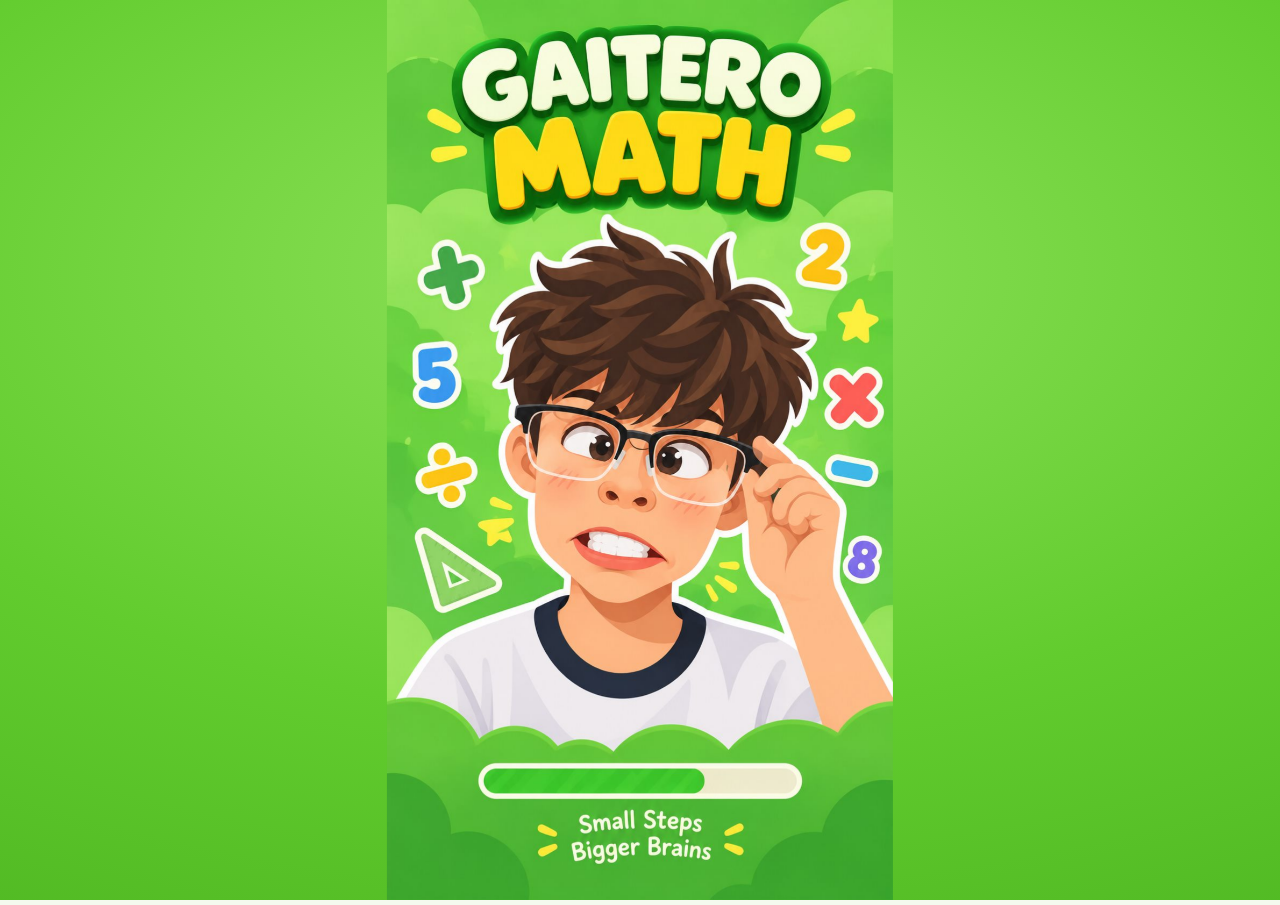
<file: index.html>
<!doctype html>
<html lang="pt-BR">
<head>
<meta charset="utf-8">
<meta name="viewport" content="width=device-width, initial-scale=1, maximum-scale=1, minimum-scale=1, user-scalable=no, viewport-fit=cover, interactive-widget=resizes-content">
<title>Gaitero Math</title>
<meta name="description" content="Treino gamificado de matemática do 7º ano: P1 e P2 do 3º bimestre e Álgebra, Geometria e Estatística do 4º bimestre.">
<meta name="theme-color" content="#58CC02">
<meta name="apple-mobile-web-app-capable" content="yes">
<meta name="mobile-web-app-capable" content="yes">
<meta name="apple-mobile-web-app-title" content="Gaitero Math">
<link rel="icon" type="image/png" href="assets/icon-192.png">
<link rel="apple-touch-icon" href="assets/apple-touch-icon.png">
<link rel="manifest" href="manifest.webmanifest">
<link rel="preconnect" href="https://fonts.googleapis.com">
<link rel="preconnect" href="https://fonts.gstatic.com" crossorigin>
<link rel="stylesheet" href="https://fonts.googleapis.com/css2?family=Baloo+2:wght@600;700;800&family=Nunito:ital,wght@0,600;0,700;0,800;0,900;1,700&display=swap">
<link rel="stylesheet" href="style.css">
</head>
<body>
<div id="splash">
  <img id="splash-img" src="assets/splash.jpg" alt="GAITERO MATH">
  <div class="splash-fallback" aria-hidden="true">
    <div class="splash-badge">G</div>
    <div class="splash-name">GAITERO <span>MATH</span></div>
    <div class="splash-dots"><i></i><i></i><i></i></div>
  </div>
</div>

<header class="topbar" id="topbar">
  <a class="brand" href="#" data-go="" aria-label="GAITERO MATH — início"><span data-avatar="sm"></span><span class="brand-name">GAITERO <b>MATH</b></span></a>
  <nav class="mainnav" id="mainnav" aria-label="Navegação principal">
    <a href="#" data-go="" data-nav="home"><svg viewBox="0 0 24 24" aria-hidden="true"><path d="M3 11.2 12 4l9 7.2V20a1 1 0 0 1-1 1h-5v-6H9v6H4a1 1 0 0 1-1-1z"/></svg><span>Início</span></a>
    <a href="#p1" data-go="p1" data-nav="p1"><span class="nav-badge" aria-hidden="true">P1</span><span>Prova 1</span></a>
    <a href="#p2" data-go="p2" data-nav="p2"><span class="nav-badge nb-2" aria-hidden="true">P2</span><span>Prova 2</span></a>
    <a href="#cola" data-go="cola" data-nav="cola" aria-label="Papel de Cola"><svg viewBox="0 0 24 24" aria-hidden="true"><path d="M6 2h9l5 5v14a1 1 0 0 1-1 1H6a1 1 0 0 1-1-1V3a1 1 0 0 1 1-1zm8 1.5V8h4.5M8 12h8M8 15.5h8M8 19h5"/></svg><span>Cola</span></a>
  </nav>
  <div class="top-stats">
    <span class="chip chip-streak" title="Sequência de acertos" aria-label="Sequência de acertos"><span aria-hidden="true">🔥</span> <b class="js-streak">0</b></span>
    <span class="chip chip-days" title="Dias seguidos de estudo" aria-label="Dias seguidos de estudo"><span aria-hidden="true">🏆</span> <b class="js-days">0</b></span>
    <button class="icon-btn icon-btn-sm" data-act="settings" aria-label="Opções" title="Opções"><svg viewBox="0 0 24 24" aria-hidden="true"><circle cx="12" cy="12" r="3"/><path d="M19.4 15a1.65 1.65 0 0 0 .33 1.82l.06.06a2 2 0 1 1-2.83 2.83l-.06-.06a1.65 1.65 0 0 0-1.82-.33 1.65 1.65 0 0 0-1 1.51V21a2 2 0 1 1-4 0v-.09A1.65 1.65 0 0 0 9 19.4a1.65 1.65 0 0 0-1.82.33l-.06.06a2 2 0 1 1-2.83-2.83l.06-.06a1.65 1.65 0 0 0 .33-1.82 1.65 1.65 0 0 0-1.51-1H3a2 2 0 1 1 0-4h.09A1.65 1.65 0 0 0 4.6 9a1.65 1.65 0 0 0-.33-1.82l-.06-.06a2 2 0 1 1 2.83-2.83l.06.06a1.65 1.65 0 0 0 1.82.33H9a1.65 1.65 0 0 0 1-1.51V3a2 2 0 1 1 4 0v.09a1.65 1.65 0 0 0 1 1.51 1.65 1.65 0 0 0 1.82-.33l.06-.06a2 2 0 1 1 2.83 2.83l-.06.06a1.65 1.65 0 0 0-.33 1.82V9a1.65 1.65 0 0 0 1.51 1H21a2 2 0 1 1 0 4h-.09a1.65 1.65 0 0 0-1.51 1z"/></svg></button>
  </div>
</header>

<main id="view"></main>
<div class="rotate-lock" role="alert">
  <div class="rl-phone" aria-hidden="true"></div>
  <h2 class="rl-title">Gira o celular, Gaitero!</h2>
  <p class="rl-text">O GAITERO MATH foi feito para usar com o celular <b>em pé</b> (na vertical).</p>
</div>
<div id="sheet-root"></div>
<div id="toast-root" aria-live="polite"></div>
<noscript><p style="padding:24px;font-family:sans-serif">O GAITERO MATH precisa do JavaScript ligado no navegador.</p></noscript>

<script src="logic.js"></script>
<script src="formulas.js"></script>
<script src="contas.js"></script>
<script src="questions.js"></script>
<script src="variations.js"></script>
<script src="bim4-base.js"></script>
<script src="bim4-alg1.js"></script>
<script src="bim4-alg2.js"></script>
<script src="bim4-geo.js"></script>
<script src="bim4-est.js"></script>
<script src="app.js"></script>
</body>
</html>
</file>
<file: style.css>
/* =====================================================================
   GAITERO MATH — estilo
   Paleta: verde vivo (ação), amarelo (dica/XP), azul (resolução/informação),
   vermelho (erro). Neutros levemente esverdeados. Tema claro e escuro.
   ===================================================================== */
:root {
  --green: #58CC02; --green-d: #46A302; --green-l: #DDF7C8; --green-ink: #2E7D06;
  --yellow: #FFC800; --yellow-d: #E3A600; --yellow-l: #FFF3C4; --yellow-ink: #7A5700;
  --blue: #1CB0F6; --blue-d: #1492CF; --blue-l: #DDF3FF; --blue-ink: #0A6494;
  --red: #FF4B4B; --red-d: #E02F2F; --red-l: #FFE1E1; --red-ink: #B42318;
  --purple: #A560E8;
  --ink: #26341F; --ink-2: #56664F; --ink-3: #85937E;
  --bg: #F4FAEE; --surface: #FFFFFF; --sunken: #EBF3E3;
  --line: #DDE8D4; --line-2: #C9D8BD;
  --paper: #FFFDF5; --paper-rule: #F1EAD2;
  --fig-grid: #DFE9D6; --fig-orig: #6E7A68; --fig-orig-fill: #D7DDD2;
  --shadow: 0 2px 0 rgba(38, 52, 31, .04), 0 8px 24px rgba(38, 52, 31, .07);
  --r-lg: 22px; --r-md: 16px; --r-sm: 12px;
  --font-display: 'Baloo 2', 'Nunito', 'Arial Rounded MT Bold', system-ui, sans-serif;
  --font-body: 'Nunito', 'Segoe UI', system-ui, -apple-system, Roboto, sans-serif;
  --nav-h: 60px;
  color-scheme: light;
}
@media (prefers-color-scheme: dark) {
  :root:not([data-theme="light"]) {
    --green-l: #1D3512; --green-ink: #9BE36A;
    --yellow-l: #3A3010; --yellow-ink: #FFD95A;
    --blue-l: #0E2C3C; --blue-ink: #86D6FF;
    --red-l: #3C1818; --red-ink: #FF9F9F;
    --ink: #EDF5E8; --ink-2: #B5C4AE; --ink-3: #8A9982;
    --bg: #0F160D; --surface: #172214; --sunken: #1D2A1A;
    --line: #2A3A26; --line-2: #3A4E34;
    --paper: #1B2016; --paper-rule: #262D1F;
    --fig-grid: #2A3826; --fig-orig: #9AA793; --fig-orig-fill: #3A4535;
    --shadow: 0 2px 0 rgba(0, 0, 0, .25), 0 8px 24px rgba(0, 0, 0, .35);
    color-scheme: dark;
  }
}
:root[data-theme="dark"] {
  --green-l: #1D3512; --green-ink: #9BE36A;
  --yellow-l: #3A3010; --yellow-ink: #FFD95A;
  --blue-l: #0E2C3C; --blue-ink: #86D6FF;
  --red-l: #3C1818; --red-ink: #FF9F9F;
  --ink: #EDF5E8; --ink-2: #B5C4AE; --ink-3: #8A9982;
  --bg: #0F160D; --surface: #172214; --sunken: #1D2A1A;
  --line: #2A3A26; --line-2: #3A4E34;
  --paper: #1B2016; --paper-rule: #262D1F;
  --fig-grid: #2A3826; --fig-orig: #9AA793; --fig-orig-fill: #3A4535;
  --shadow: 0 2px 0 rgba(0, 0, 0, .25), 0 8px 24px rgba(0, 0, 0, .35);
  color-scheme: dark;
}

* { box-sizing: border-box; }
html { -webkit-text-size-adjust: 100%; touch-action: manipulation; }
body, button, a, input { touch-action: manipulation; -webkit-tap-highlight-color: transparent; }
body {
  margin: 0; background: var(--bg); color: var(--ink);
  font: 600 16px/1.5 var(--font-body);
  -webkit-font-smoothing: antialiased;
  padding-bottom: calc(var(--nav-h) + env(safe-area-inset-bottom, 0px));
}
body.no-scroll { overflow: hidden; }
img { max-width: 100%; }
[hidden] { display: none !important; }
a { color: inherit; }
button { font: inherit; color: inherit; }
:focus-visible { outline: 3px solid var(--blue); outline-offset: 2px; border-radius: 10px; }
h1, h2, h3 { font-family: var(--font-display); line-height: 1.15; text-wrap: balance; margin: 0; }
.sr-only { position: absolute; width: 1px; height: 1px; overflow: hidden; clip: rect(0 0 0 0); white-space: nowrap; }
.muted { color: var(--ink-3); }

/* ---------- Botões ---------- */
.btn {
  --b: var(--line-2); --bg-b: var(--surface); --fg: var(--ink-2);
  display: inline-flex; align-items: center; justify-content: center; gap: 8px;
  min-height: 50px; padding: 12px 20px; border-radius: var(--r-md);
  border: 2px solid var(--b); background: var(--bg-b); color: var(--fg);
  box-shadow: 0 4px 0 var(--b);
  font: 800 15px/1.1 var(--font-body); letter-spacing: .06em; text-transform: uppercase;
  cursor: pointer; text-decoration: none; transition: transform .06s, box-shadow .06s, filter .15s;
  -webkit-tap-highlight-color: transparent;
}
.btn:hover { filter: brightness(1.04); }
.btn:active:not(:disabled) { transform: translateY(4px); box-shadow: 0 0 0 var(--b); }
.btn:disabled { opacity: .45; cursor: default; }
.btn-primary { --b: var(--green-d); --bg-b: var(--green); --fg: #fff; }
.btn-danger { --b: var(--red-d); --bg-b: var(--red); --fg: #fff; }
.btn-blue { --b: var(--blue-d); --bg-b: var(--blue); --fg: #fff; }
.btn-yellow { --b: var(--yellow-d); --bg-b: var(--yellow); --fg: #4A3600; }
.btn-ghost { --b: var(--line-2); --bg-b: var(--surface); --fg: var(--ink-2); }
.btn-block { width: 100%; }
.btn-sm { min-height: 44px; padding: 8px 12px; font-size: 13px; letter-spacing: .04em; }
.link-btn {
  background: none; border: 0; padding: 8px 4px; cursor: pointer;
  color: var(--blue-ink); font-weight: 800; text-decoration: underline; text-underline-offset: 3px;
}
.icon-btn {
  display: inline-grid; place-items: center; width: 44px; height: 44px; border-radius: 14px;
  border: 2px solid var(--line-2); background: var(--surface); color: var(--ink-2);
  font: 800 20px/1 var(--font-body); text-decoration: none; cursor: pointer; flex: none;
}
.chip {
  display: inline-flex; align-items: center; gap: 4px; padding: 5px 11px; border-radius: 999px;
  background: var(--surface); border: 2px solid var(--line); font-weight: 900; font-size: 15px; white-space: nowrap;
}
.chip-streak b { color: #F07A00; }
.chip-xp b { color: var(--yellow-ink); }

/* ---------- Barra de progresso ---------- */
.bar { display: block; height: 14px; border-radius: 999px; background: var(--sunken); overflow: hidden; }
.bar i { display: block; height: 100%; min-width: 0; border-radius: inherit; background: var(--green); box-shadow: inset 0 -4px 0 rgba(0, 0, 0, .08); transition: width .5s cubic-bezier(.2, .8, .2, 1); position: relative; }
.bar i::after { content: ''; position: absolute; left: 8px; right: 8px; top: 3px; height: 3px; border-radius: 3px; background: rgba(255, 255, 255, .45); }
.bar-sm { height: 12px; }

/* ---------- Abertura ---------- */
#splash {
  position: fixed; inset: 0; z-index: 100;
  background: radial-gradient(120% 90% at 50% 30%, #8EE15A 0%, #62CC2E 55%, #4DB521 100%);
  display: grid; place-items: center;
  transition: opacity .5s ease, transform .5s ease;
}
#splash.out { opacity: 0; transform: scale(1.04); pointer-events: none; }
#splash-img { position: absolute; inset: 0; width: 100%; height: 100%; object-fit: contain; display: none; }
#splash.has-art #splash-img { display: block; animation: splash-in .6s cubic-bezier(.2, .8, .2, 1) both; }
.splash-fallback { display: none; flex-direction: column; align-items: center; gap: 18px; animation: splash-in .6s cubic-bezier(.2, .8, .2, 1) both; }
#splash.no-art .splash-fallback { display: flex; }
.splash-badge {
  width: 120px; height: 120px; border-radius: 50%; background: #fff; color: var(--green-d);
  display: grid; place-items: center; font: 800 72px/1 var(--font-display); box-shadow: 0 8px 0 rgba(0, 0, 0, .12);
}
.splash-name { font: 800 44px/1 var(--font-display); color: #fff; letter-spacing: .02em; text-shadow: 0 4px 0 rgba(0, 0, 0, .15); text-align: center; }
.splash-name span { color: #FFD83A; }
.splash-dots { display: flex; gap: 8px; }
.splash-dots i { width: 12px; height: 12px; border-radius: 50%; background: #fff; animation: dot 1s infinite ease-in-out; }
.splash-dots i:nth-child(2) { animation-delay: .15s; }
.splash-dots i:nth-child(3) { animation-delay: .3s; }
@keyframes splash-in { from { opacity: 0; transform: scale(.94); } to { opacity: 1; transform: none; } }
@keyframes dot { 0%, 100% { transform: translateY(0); opacity: .5; } 50% { transform: translateY(-8px); opacity: 1; } }

/* ---------- Avatar ---------- */
.avatar { display: inline-block; border-radius: 50%; overflow: hidden; flex: none; background: var(--green-l); border: 3px solid #fff; box-shadow: 0 3px 0 rgba(0, 0, 0, .08); vertical-align: middle; }
.avatar img { width: 100%; height: 100%; object-fit: cover; display: block; }
.avatar-art { background-size: 142.6% auto; background-position: 53.4% 43.5%; background-repeat: no-repeat; background-color: #7CD84A; }
.avatar-ph svg { width: 100%; height: 100%; display: block; }
.avatar-sm { width: 36px; height: 36px; border-width: 2px; }
.avatar-md { width: clamp(48px, 7.5vh, 64px); height: clamp(48px, 7.5vh, 64px); }
.avatar-lg { width: 88px; height: 88px; border-width: 4px; }

/* ---------- Cabeçalho e navegação (uma barra só) ---------- */
.topbar {
  display: flex; align-items: center; gap: 10px;
  max-width: 1080px; margin: 0 auto;
  padding: calc(8px + env(safe-area-inset-top, 0px)) 16px 4px;
}
.brand { display: flex; align-items: center; gap: 8px; text-decoration: none; margin-right: auto; min-width: 0; }
.brand-name { font: 800 20px/1 var(--font-display); letter-spacing: .02em; color: var(--green-d); white-space: nowrap; }
.brand-name b { color: var(--yellow-d); font-weight: 800; }
.top-stats { display: flex; align-items: center; gap: 6px; }
.top-stats .chip { padding: 4px 9px; font-size: 14px; }
.chip-days b { color: var(--yellow-ink); }
.icon-btn-sm { width: 38px; height: 38px; border-radius: 12px; }
.icon-btn svg { width: 20px; height: 20px; fill: none; stroke: currentColor; stroke-width: 2; stroke-linecap: round; stroke-linejoin: round; }
.mainnav {
  position: fixed; left: 0; right: 0; bottom: 0; z-index: 30;
  display: grid; grid-template-columns: repeat(4, 1fr);
  background: var(--surface); border-top: 2px solid var(--line);
  padding: 4px 8px calc(4px + env(safe-area-inset-bottom, 0px));
}
.mainnav a {
  display: flex; flex-direction: column; align-items: center; justify-content: center; gap: 2px;
  min-height: 50px; border-radius: 14px; text-decoration: none;
  font-size: 12px; font-weight: 800; color: var(--ink-3); border: 2px solid transparent;
}
.mainnav svg { width: 24px; height: 24px; fill: none; stroke: currentColor; stroke-width: 2; stroke-linejoin: round; stroke-linecap: round; }
.mainnav a:first-child svg { fill: currentColor; stroke: none; }
.nav-badge { display: grid; place-items: center; width: 30px; height: 24px; border-radius: 8px; font: 800 13px/1 var(--font-display); }
.mainnav a .nav-badge { background: var(--sunken); color: var(--ink-3); border: 2px solid currentColor; }
.mainnav a[aria-current="page"] { color: var(--blue-ink); background: var(--blue-l); border-color: var(--blue); }
.mainnav a[aria-current="page"] .nav-badge { color: var(--blue-ink); background: var(--surface); }
body.immersive { padding-bottom: 0; }
body.immersive .topbar, body.immersive .mainnav { display: none; }

@media (min-width: 900px) {
  body { padding-bottom: 0; }
  .topbar { position: sticky; top: 0; z-index: 30; padding: 10px 24px; background: color-mix(in srgb, var(--bg) 88%, transparent); backdrop-filter: blur(10px); max-width: none; border-bottom: 2px solid var(--line); }
  .mainnav { position: static; display: flex; gap: 6px; background: none; border: 0; padding: 0; margin-right: 12px; }
  .mainnav a { flex-direction: row; gap: 8px; min-height: 42px; padding: 4px 14px; font-size: 15px; }
  .mainnav svg { width: 22px; height: 22px; }
  .nav-badge { width: 28px; height: 22px; font-size: 12px; }
}

/* ---------- Área principal ---------- */
#view { max-width: 1080px; margin: 0 auto; padding: 6px 16px 10px; outline: none; }
body.immersive #view { max-width: 760px; padding: 0; }

/* ---------- Início: minimalista (três botões grandes) ---------- */
.home { display: flex; flex-direction: column; gap: clamp(14px, 2.8vh, 26px); max-width: 560px; margin: 0 auto; padding-top: clamp(4px, 1.6vh, 20px); }
.hello { display: flex; align-items: center; gap: 12px; }
.hello-text {
  position: relative; background: var(--surface); border: 2px solid var(--line);
  border-radius: 18px; padding: 10px 16px;
}
.hello-text::before {
  content: ''; position: absolute; left: -9px; top: 50%; width: 14px; height: 14px; margin-top: -7px;
  background: var(--surface); border-left: 2px solid var(--line); border-bottom: 2px solid var(--line); transform: rotate(45deg);
}
.hello h1 { font-size: clamp(19px, 2.8vh, 24px); color: var(--ink); }
.hello p { margin: 0; font-size: 15px; font-weight: 800; color: var(--green-ink); }
.stats { display: flex; gap: 8px; }
.stat {
  flex: 1; display: flex; align-items: center; justify-content: center; gap: 5px; padding: 7px 6px;
  border-radius: 999px; background: var(--surface); border: 2px solid var(--line);
  font-size: 13px; font-weight: 800; color: var(--ink-3); white-space: nowrap;
}
.stat b { font: 800 18px/1 var(--font-display); color: var(--ink); font-variant-numeric: tabular-nums; }
.tiles { display: grid; grid-template-columns: repeat(3, 1fr); gap: 12px; }
.tile {
  display: flex; flex-direction: column; align-items: center; justify-content: center; gap: 10px;
  min-height: clamp(118px, 21vh, 210px); padding: 12px 8px; border-radius: 22px; text-decoration: none;
  color: #fff; background: var(--green); border: 2px solid var(--green-d); box-shadow: 0 6px 0 var(--green-d);
  transition: transform .08s, box-shadow .08s;
}
.tile:active { transform: translateY(5px); box-shadow: 0 1px 0 var(--green-d); }
.tile-p2 { background: var(--blue); border-color: var(--blue-d); box-shadow: 0 6px 0 var(--blue-d); }
.tile-p2:active { box-shadow: 0 1px 0 var(--blue-d); }
.tile-cola { background: var(--yellow); border-color: var(--yellow-d); box-shadow: 0 6px 0 var(--yellow-d); color: #4A3600; }
.tile-cola:active { box-shadow: 0 1px 0 var(--yellow-d); }
.tile-big { font: 800 clamp(36px, 6.4vh, 52px)/1 var(--font-display); text-shadow: 0 3px 0 rgba(0, 0, 0, .12); }
.tile-cola .tile-big { font-size: clamp(32px, 5.6vh, 46px); text-shadow: none; }
.tile-prog { width: 72%; height: 8px; border-radius: 999px; background: rgba(255, 255, 255, .35); overflow: hidden; }
.tile-prog i { display: block; height: 100%; background: #fff; border-radius: inherit; }
.tile-sub { font-size: 14px; font-weight: 900; letter-spacing: .03em; }

/* Botão do simulado: faixa larga embaixo dos três botões */
.tile-sim {
  grid-column: 1 / -1; min-height: 0; flex-direction: row; justify-content: flex-start; gap: 14px; padding: 12px 18px;
  background: #A560E8; border-color: #8440C8; box-shadow: 0 6px 0 #8440C8;
}
.tile-sim:active { box-shadow: 0 1px 0 #8440C8; }
.tile-sim-ico { font-size: 34px; line-height: 1; }
.tile-sim-txt { display: grid; gap: 2px; text-align: left; }
.tile-sim-txt b { font: 800 24px/1.1 var(--font-display); }
.tile-sim-txt span { font-size: 14px; font-weight: 800; opacity: .92; }

/* ---------- Simulado ---------- */
.sim-setup, .sim-end { max-width: 520px; margin: 0 auto; display: grid; gap: 14px; padding-top: clamp(4px, 2vh, 24px); }
.sim-setup h1 { font-size: clamp(26px, 4vh, 34px); }
.sim-lead { margin: 0; font-size: 16px; color: var(--ink-2); }
.sim-h2 { font-size: 17px; color: var(--ink-2); margin-top: 6px; }
.sim-scopes { display: grid; grid-template-columns: 1fr 1fr; gap: 12px; }
.sim-scope {
  min-height: 84px; border-radius: 20px; border: 2px solid var(--green-d); background: var(--green); color: #fff;
  box-shadow: 0 6px 0 var(--green-d); font: 800 30px/1 var(--font-display); cursor: pointer;
}
.sim-scope:active { transform: translateY(5px); box-shadow: 0 1px 0 var(--green-d); }
.sim-scope.sim-p2 { background: var(--blue); border-color: var(--blue-d); box-shadow: 0 6px 0 var(--blue-d); }
.sim-scope.sim-both { grid-column: 1 / -1; background: #A560E8; border-color: #8440C8; box-shadow: 0 6px 0 #8440C8; }
.sim-last { justify-self: center; }
.sim-count { font-size: 14px; font-weight: 800; }
.sim-count b { font: 800 18px/1 var(--font-display); }
.sim-end { text-align: center; justify-items: center; gap: 10px; }
.sim-if { margin: 0; font: 800 clamp(20px, 3vh, 26px)/1.25 var(--font-display); color: var(--ink-2); }
.sim-grade { font: 800 clamp(96px, 18vh, 140px)/1 var(--font-display); font-variant-numeric: tabular-nums; }
.sim-grade.g-ok { color: var(--green); }
.sim-grade.g-low { color: var(--yellow-d); }
.sim-why { margin: 0; font-size: 18px; color: var(--ink); max-width: 340px; }
.sim-dots { display: flex; gap: 10px; justify-content: center; flex-wrap: wrap; margin-top: 8px; }
.sim-dot {
  width: 54px; height: 54px; border-radius: 50%; border: 0; color: #fff; font: 800 24px/1 var(--font-display); cursor: pointer;
  background: var(--green); box-shadow: 0 4px 0 var(--green-d);
}
.sim-dot.bad { background: var(--red); box-shadow: 0 4px 0 var(--red-d); }
.sim-dot:active { transform: translateY(3px); box-shadow: none; }
.sim-tap { margin: 0; font-size: 14px; font-weight: 800; color: var(--ink-3); }
.sim-actions { display: grid; gap: 10px; width: 100%; margin-top: 8px; }
.sim-banner { margin-bottom: 10px; padding: 10px 12px; border-radius: 12px; font-size: 15px; line-height: 1.45; }
.sim-banner.ok { background: var(--green-l); color: var(--green-ink); }
.sim-banner.bad { background: var(--red-l); color: var(--red-ink); }
.sheet-foot .btn-ghost + .btn-primary { flex: 1; }
.sim-retry-btn { margin-bottom: 14px; font-size: 17px; min-height: 54px; }
/* Números do topo no simulado: navega entre as questões; verde claro = respondida (sem dizer se está certa) */
.sim-nums { display: flex; justify-content: center; gap: 8px; margin-bottom: 10px; }
.sim-num {
  width: 40px; height: 40px; border-radius: 50%; border: 2px solid var(--line-2); background: var(--surface); color: var(--ink-2);
  font: 800 17px/1 var(--font-display); cursor: pointer; box-shadow: 0 3px 0 var(--line-2);
}
.sim-num.done { background: var(--green-l); border-color: var(--green); color: var(--green-ink); box-shadow: 0 3px 0 var(--green); }
.sim-num.on { background: var(--blue); border-color: var(--blue-d); color: #fff; box-shadow: 0 3px 0 var(--blue-d); }
.sim-num.miss { border-color: var(--red); box-shadow: 0 3px 0 var(--red-d); animation: sim-shake .4s ease-in-out 2; }
@keyframes sim-shake { 25% { transform: translateX(-3px); } 75% { transform: translateX(3px); } }
.sim-foot { display: flex; gap: 10px; }
.sim-foot .btn { flex: 1; }
.sim-foot .btn-ghost { flex: 0 0 auto; }

.grade { background: var(--surface); border: 2px solid var(--line); border-radius: 18px; padding: 10px 12px; display: grid; gap: 8px; }
.grade-head { display: flex; align-items: center; justify-content: space-between; gap: 8px; }
.grade-head h2 { font-size: 16px; color: var(--ink-2); }
.grade-row { display: grid; grid-template-columns: 1fr 1fr; gap: 8px; }
.gcell { display: flex; align-items: center; gap: 8px; background: var(--sunken); border-radius: 12px; padding: 8px 10px; min-width: 0; }
.gcell b { font: 800 24px/1 var(--font-display); font-variant-numeric: tabular-nums; }
.gcell-cov { margin-left: auto; font-size: 11px; font-weight: 800; color: var(--ink-3); white-space: nowrap; }
.info-btn { flex: none; width: 30px; height: 30px; border-radius: 50%; border: 2px solid var(--blue); background: var(--blue-l); color: var(--blue-ink); font: 900 16px/1 var(--font-body); cursor: pointer; }
.exam-badge { display: inline-grid; place-items: center; min-width: 34px; height: 26px; padding: 0 8px; border-radius: 8px; background: var(--green); color: #fff; font: 800 14px/1 var(--font-display); }
.gcell-p2 .exam-badge, .exam-p2 .exam-badge { background: var(--blue); }
.exam-badge.big { min-width: 50px; height: 40px; font-size: 22px; border-radius: 12px; }
.how-list { margin: 0; padding-left: 20px; display: grid; gap: 8px; font-size: 15px; color: var(--ink-2); }
.opt-list { display: grid; gap: 8px; }
.opt {
  display: flex; align-items: center; gap: 10px; width: 100%; text-align: left; min-height: 52px; padding: 10px 14px;
  border-radius: 14px; border: 2px solid var(--line-2); background: var(--surface); box-shadow: 0 3px 0 var(--line-2);
  font-weight: 800; font-size: 16px; color: var(--ink); cursor: pointer;
}
.opt-danger { color: var(--red-ink); }
.opt-note { margin: 0; font-size: 13px; color: var(--ink-3); }
@media (min-width: 900px) {
  .home { max-width: 640px; padding-top: 24px; }
  .tiles { gap: 18px; }
  .hello p { font-size: 16px; }
}

/* ---------- Prova: seleção de questões ---------- */
.exam { display: flex; flex-direction: column; gap: clamp(8px, 1.4vh, 16px); }
.exam-head { background: var(--surface); border: 2px solid var(--line); border-radius: 18px; padding: 12px 14px; display: grid; gap: 8px; }
.eh-top { display: flex; align-items: center; gap: 10px; }
.eh-text { min-width: 0; }
.eh-top h1 { font-size: clamp(20px, 3vh, 26px); }
.exam-meta { margin: 2px 0 0; font-size: 12px; color: var(--ink-3); font-weight: 800; }
.exam-prog { display: flex; align-items: center; gap: 8px; font-size: 13px; font-weight: 800; color: var(--ink-2); }
.exam-prog .bar { flex: 1; height: 10px; }
.exam-prog > span:last-child { white-space: nowrap; }
.qcards { display: grid; grid-template-columns: 1fr 1fr; gap: clamp(6px, 1vh, 10px); }
.qcard {
  position: relative; display: flex; align-items: center; gap: 8px; padding: 6px 9px 6px 7px; min-height: clamp(58px, 9vh, 76px);
  border-radius: 14px; border: 2px solid var(--line-2); background: var(--surface); box-shadow: 0 3px 0 var(--line-2);
  text-decoration: none; min-width: 0; transition: transform .08s, box-shadow .08s;
}
.qcard:active { transform: translateY(3px); box-shadow: 0 0 0 var(--line-2); }
.qc-side { flex: none; display: grid; justify-items: center; }
.qc-text {
  flex: 1; min-width: 0; font-size: 14px; font-weight: 800; line-height: 1.25; color: var(--ink);
  display: -webkit-box; -webkit-line-clamp: 3; -webkit-box-orient: vertical; overflow: hidden;
}
.qc-text .m { white-space: normal; }
.qc-num {
  position: relative; flex: none; width: 32px; height: 32px; border-radius: 50%; display: grid; place-items: center;
  font: 800 14px/1 var(--font-display); background: var(--sunken); color: var(--ink-2); font-variant-numeric: tabular-nums;
}
.qc-icon {
  position: absolute; top: -6px; right: -7px; width: 20px; height: 20px; border-radius: 50%; display: grid; place-items: center;
  font: 900 11px/1 var(--font-body); color: #fff; border: 2px solid var(--surface);
}
/* Só três estados: não feita, em andamento (amarelo) e feita (verde). */
.qcard.st-progress { border-color: var(--yellow); box-shadow: 0 3px 0 var(--yellow-d); }
.qcard.st-progress .qc-num { background: var(--yellow-l); color: var(--yellow-ink); }
.qcard.st-progress .qc-icon { background: var(--yellow-d); }
.qcard.st-correct { border-color: var(--green); box-shadow: 0 3px 0 var(--green-d); }
.qcard.st-correct .qc-num { background: var(--green); color: #fff; }
.qcard.st-correct .qc-icon { background: var(--green-d); }
@media (min-width: 900px) {
  .qcards { grid-template-columns: repeat(5, 1fr); gap: 14px; }
  .qcard { flex-direction: column; align-items: stretch; padding: 12px; min-height: clamp(130px, 19vh, 170px); gap: 8px; }
  .qc-side { display: flex; align-items: center; gap: 8px; }
  .qc-num { width: 40px; height: 40px; font-size: 17px; }
  .qc-text { font-size: 17px; }
}

/* ---------- Questão ---------- */
.qscreen { min-height: 100vh; min-height: 100dvh; display: flex; flex-direction: column; }
.qhead {
  position: sticky; top: 0; z-index: 20; display: grid; grid-template-columns: auto 1fr auto; align-items: center; gap: 10px;
  padding: calc(8px + env(safe-area-inset-top, 0px)) 16px 8px; background: color-mix(in srgb, var(--bg) 92%, transparent); backdrop-filter: blur(8px);
}
.qhead-mid { display: grid; gap: 5px; min-width: 0; }
.qhead-title { font: 800 16px/1.1 var(--font-display); color: var(--ink-2); white-space: nowrap; overflow: hidden; text-overflow: ellipsis; }
.qbody { flex: 1; display: grid; gap: 8px; padding: 2px 16px 10px; align-content: start; }
.st-top { display: flex; align-items: center; justify-content: space-between; gap: 4px 8px; flex-wrap: wrap; }
.ver-row { display: flex; flex-wrap: wrap; align-items: center; gap: 2px 6px; margin-left: auto; }
.ver-chip { font-size: 11px; font-weight: 800; padding: 4px 9px; border-radius: 999px; background: var(--sunken); color: var(--ink-2); white-space: nowrap; }
.ver-chip.ver-var { background: #F1E6FF; color: #6B2FB0; }
:root[data-theme="dark"] .ver-chip.ver-var { background: #2C1D40; color: #D6B6FF; }
@media (prefers-color-scheme: dark) { :root:not([data-theme="light"]) .ver-chip.ver-var { background: #2C1D40; color: #D6B6FF; } }
.link-sm { font-size: 13px; padding: 4px 2px; }
.item-tabs { display: flex; gap: 6px; flex-wrap: wrap; }
.itab {
  min-width: 44px; min-height: 40px; padding: 4px 10px; border-radius: 12px; cursor: pointer;
  border: 2px solid var(--line-2); background: var(--surface); box-shadow: 0 3px 0 var(--line-2);
  font: 800 17px/1 var(--font-display); color: var(--ink-2); display: inline-flex; align-items: center; justify-content: center; gap: 4px;
}
.itab span { font-size: 12px; }
.itab.it-done { border-color: var(--green); color: var(--green-ink); background: var(--green-l); box-shadow: 0 3px 0 var(--green-d); }
.itab.it-wrong { border-color: var(--red); color: var(--red-ink); background: var(--red-l); box-shadow: 0 3px 0 var(--red-d); }
.itab.it-prog { border-color: var(--yellow); background: var(--yellow-l); color: var(--yellow-ink); box-shadow: 0 3px 0 var(--yellow-d); }
.itab.on { outline: 3px solid var(--blue); outline-offset: 2px; }
.banner { font-size: 13px; font-weight: 700; padding: 7px 12px; border-radius: var(--r-sm); }
.banner-ok { background: var(--green-l); color: var(--green-ink); }
.statement { background: var(--surface); border: 2px solid var(--line); border-radius: 18px; padding: 10px 14px 12px; display: grid; gap: 6px; min-width: 0; }
.st-skill { font-size: 11px; font-weight: 900; text-transform: uppercase; letter-spacing: .07em; color: var(--green-ink); }
.st-prompt { margin: 0; font-size: clamp(16px, 2.4vh, 18px); line-height: 1.45; font-weight: 700; }
.st-note { margin: 0; font-size: 13px; color: var(--ink-2); background: var(--blue-l); border-radius: var(--r-sm); padding: 6px 10px; }
.st-item { display: flex; align-items: center; justify-content: center; gap: 10px; flex-wrap: wrap; padding: 10px 8px; border-radius: 14px; background: var(--sunken); font-size: 22px; font-weight: 800; }
.st-label { font: 800 19px/1 var(--font-display); color: var(--ink-3); }
.st-expr { max-width: 100%; overflow-x: auto; }
.st-fig { display: flex; justify-content: center; overflow-x: auto; }
.st-fig svg { width: 100%; max-width: 440px; max-height: 28vh; height: auto; }
.st-table-wrap { overflow-x: auto; }
.st-table-split { display: flex; justify-content: center; align-items: flex-start; gap: 10px; }
.st-table-split .st-table { margin: 0; }
.st-table { border-collapse: separate; border-spacing: 0; margin: 0 auto; font-size: 15px; }
.st-table th, .st-table td { padding: 3px 12px; text-align: center; border-bottom: 2px solid var(--line); }
.st-table th { background: var(--green-l); color: var(--green-ink); font-weight: 900; }
.st-table th:first-child { border-top-left-radius: 10px; } .st-table th:last-child { border-top-right-radius: 10px; }
.st-table td:first-child { text-align: left; }
.blank { display: inline-block; min-width: 48px; border-bottom: 3px solid var(--ink-3); color: transparent; }

.help-row { display: grid; grid-template-columns: 1fr 1fr; gap: 8px; }
.help-btn {
  display: inline-flex; align-items: center; justify-content: center; gap: 8px; min-height: 42px; padding: 6px 12px;
  border-radius: 14px; border: 2px solid; font: 900 14px/1 var(--font-body); letter-spacing: .06em; cursor: pointer;
}
.help-hint { border-color: var(--yellow); background: var(--yellow-l); color: var(--yellow-ink); box-shadow: 0 3px 0 var(--yellow-d); }
.help-sol { border-color: var(--blue); background: var(--blue-l); color: var(--blue-ink); box-shadow: 0 3px 0 var(--blue-d); }
.help-btn:active { transform: translateY(3px); box-shadow: none; }
.help-btn[aria-expanded="true"] { background: var(--yellow); color: #4A3600; }

.hint-panel {
  background: var(--yellow-l); border: 2px solid var(--yellow); border-radius: 18px; padding: 12px 14px;
  display: grid; gap: 8px; animation: pop .25s ease-out; outline: none;
}
.hint-title { font: 800 17px/1 var(--font-display); color: var(--yellow-ink); }
.hint-rule { background: var(--surface); border-radius: 14px; padding: 8px 12px; }
.hint-rule-name { font-size: 11px; font-weight: 900; text-transform: uppercase; letter-spacing: .06em; color: var(--ink-3); }
.hint-formula { font-size: 19px; font-weight: 800; margin-top: 2px; }
.hint-tip { margin: 0; font-size: 15px; }
.hint-go { margin: 0; font-size: 13px; font-weight: 800; color: var(--yellow-ink); }
.hint-actions { display: flex; flex-wrap: wrap; align-items: center; gap: 6px 16px; }

.answer { display: grid; gap: 6px; }
.field-label, .mf-label { font-size: 12px; font-weight: 900; color: var(--ink-2); text-transform: uppercase; letter-spacing: .05em; }
.field-label-note { text-transform: none; letter-spacing: 0; font-weight: 700; color: var(--ink-3); }
.mf-label { text-transform: none; letter-spacing: 0; font-size: 14px; }
.field-row { display: flex; align-items: center; gap: 8px; }
.field {
  flex: 1; min-width: 0; width: 100%; height: 52px; padding: 0 14px; border-radius: 14px;
  border: 2px solid var(--line-2); border-bottom-width: 4px; background: var(--surface); color: var(--ink);
  font: 800 21px/1 var(--font-body); outline: none; transition: border-color .15s;
}
.field::placeholder { color: var(--ink-3); font-weight: 700; font-size: 16px; }
.field:focus { border-color: var(--blue); }
.affix { font: 800 19px/1 var(--font-display); color: var(--ink-2); }
.pm { flex: none; width: 46px; height: 52px; border-radius: 14px; border: 2px solid var(--line-2); background: var(--surface); box-shadow: 0 3px 0 var(--line-2); font: 800 22px/1 var(--font-body); color: var(--ink-2); cursor: pointer; }
.multi-fields { display: grid; grid-template-columns: repeat(auto-fit, minmax(96px, 1fr)); gap: 8px; }
.mf { display: grid; gap: 2px; }
.field-help { margin: 0; font-size: 12.5px; color: var(--ink-3); }
.keypad { display: grid; grid-template-columns: repeat(auto-fit, minmax(34px, 1fr)); gap: 6px; }
.key {
  min-width: 0; height: 42px; padding: 0 4px; border-radius: 12px; border: 2px solid var(--line-2); background: var(--surface);
  box-shadow: 0 3px 0 var(--line-2); font: 800 18px/1 var(--font-body); color: var(--ink); cursor: pointer;
}
.key:active { transform: translateY(3px); box-shadow: none; }
.key-del { color: var(--red-ink); }
.preview { margin: 0; min-height: 20px; font-size: 15px; color: var(--ink-2); }
.choices { display: grid; gap: 8px; }
.choices-2 { grid-template-columns: 1fr 1fr; }
.choices-1 { grid-template-columns: 1fr; }
.choices-1 .choice-body { text-align: left; }
.checks { display: grid; grid-template-columns: 1fr 1fr; gap: 8px; }
.checks .check:last-child:nth-child(odd) { grid-column: 1 / -1; }
.checks .check { font-size: 15px; }
.choice, .check {
  display: flex; align-items: center; gap: 12px; width: 100%; text-align: left; cursor: pointer;
  padding: 9px 12px; border-radius: 14px; border: 2px solid var(--line-2); background: var(--surface);
  box-shadow: 0 3px 0 var(--line-2); font-size: 16px; font-weight: 700; min-height: 50px;
}
.choice.on, .check.on { border-color: var(--blue); background: var(--blue-l); box-shadow: 0 3px 0 var(--blue-d); }
.choice-letter { flex: none; width: 30px; height: 30px; border-radius: 10px; border: 2px solid var(--line-2); display: grid; place-items: center; font: 800 15px/1 var(--font-display); color: var(--ink-3); background: var(--surface); }
.choice.on .choice-letter { border-color: var(--blue); color: var(--blue-ink); }
.choice-body { flex: 1; min-width: 0; }
.choices-figs { grid-template-columns: 1fr 1fr; }
.choices-figs .choice { flex-direction: column; align-items: stretch; padding: 6px; gap: 4px; }
.choices-figs .choice-letter { align-self: flex-start; width: 26px; height: 26px; font-size: 13px; }
.choices-figs svg { width: 100%; height: auto; display: block; }
@media (min-width: 600px) { .choices-figs { grid-template-columns: repeat(3, 1fr); } }
.check-box { flex: none; width: 26px; height: 26px; border-radius: 8px; border: 2px solid var(--line-2); background: var(--surface); display: grid; place-items: center; }
.check.on .check-box { background: var(--blue); border-color: var(--blue-d); }
.check.on .check-box::after { content: '✓'; color: #fff; font-weight: 900; font-size: 16px; }
.answer.locked { pointer-events: none; }
.answer.is-right .field, .answer.is-right .choice.on, .answer.is-right .check.on { border-color: var(--green); background: var(--green-l); box-shadow: 0 3px 0 var(--green-d); }
.answer.is-wrong .field, .answer.is-wrong .choice.on, .answer.is-wrong .check.on { border-color: var(--red); background: var(--red-l); box-shadow: 0 3px 0 var(--red-d); }
.answer.is-wrong { animation: shake .35s; }
.msg { display: none; font-size: 14px; padding: 8px 12px; border-radius: var(--r-sm); }
.msg.show:not(:empty) { display: block; }
.msg.info { background: var(--blue-l); color: var(--blue-ink); }
.msg.warn { background: var(--yellow-l); color: var(--yellow-ink); }
.qnav { display: grid; grid-template-columns: 1fr 1.35fr 1fr; gap: 6px; }
.qnav .btn { padding-inline: 6px; min-height: 42px; }
.btn-vary { --b: #C9A7F0; --fg: #6B2FB0; }
.qfoot {
  position: sticky; bottom: 0; z-index: 15; padding: 10px 16px calc(10px + env(safe-area-inset-bottom, 0px));
  background: var(--bg); border-top: 2px solid var(--line);
}
.qfoot.has-fb { padding: 0; border-top: 0; }
/* Celular baixo: aperta o que dá para a questão caber sem rolar. */
@media (max-height: 700px) and (max-width: 899px) {
  .st-item { padding: 6px 8px; font-size: 20px; }
  .st-fig svg { max-height: 24vh; }
  .qfoot { padding-top: 8px; padding-bottom: calc(8px + env(safe-area-inset-bottom, 0px)); }
  .qfoot .btn-check { min-height: 48px; }
}
@media (min-width: 900px) {
  .qhead { padding-top: 14px; }
  .qfoot { border-radius: 18px 18px 0 0; }
}

/* ---------- Feedback ---------- */
.fb { padding: 16px 16px calc(16px + env(safe-area-inset-bottom, 0px)); display: grid; gap: 14px; animation: slide-up .25s ease-out; }
.fb-ok { background: var(--green-l); border-top: 3px solid var(--green); }
.fb-bad { background: var(--red-l); border-top: 3px solid var(--red); }
.fb-head { display: flex; gap: 12px; align-items: flex-start; }
.fb-ico { flex: none; width: 44px; height: 44px; border-radius: 50%; display: grid; place-items: center; font-size: 24px; font-weight: 900; color: #fff; background: var(--green); animation: pop .35s cubic-bezier(.2, 1.6, .4, 1); }
.fb-bad .fb-ico { background: var(--red); }
.fb-text { flex: 1; min-width: 0; }
.fb-title { font: 800 21px/1.15 var(--font-display); color: var(--green-ink); }
.fb-bad .fb-title { color: var(--red-ink); }
.fb-sub { font-size: 15px; margin-top: 4px; color: var(--ink); }
.fb-xp { flex: none; font: 800 16px/1 var(--font-display); padding: 8px 10px; border-radius: 12px; background: var(--yellow); color: #4A3600; box-shadow: 0 3px 0 var(--yellow-d); }
.fb-actions.two { display: grid; grid-template-columns: 1fr 1fr; gap: 10px; }
@media (max-width: 380px) { .fb-actions.two { grid-template-columns: 1fr; } }

/* ---------- Resolução (painel inferior) e modal ---------- */
.sheet, .modal { position: fixed; inset: 0; z-index: 60; background: rgba(15, 22, 13, .55); display: flex; align-items: flex-end; justify-content: center; animation: fade .2s ease-out; }
.modal { align-items: center; padding: 16px; }
.sheet-card {
  width: 100%; max-width: 680px; max-height: 92vh; max-height: 92dvh; display: flex; flex-direction: column;
  background: var(--surface); border-radius: 24px 24px 0 0; animation: slide-up .28s cubic-bezier(.2, .8, .2, 1);
}
.sheet-head { display: flex; align-items: center; justify-content: space-between; gap: 12px; padding: 16px 16px 10px; border-bottom: 2px solid var(--line); }
.sheet-head h2 { font-size: 22px; color: var(--blue-ink); }
.sheet-where { font-size: 13px; font-weight: 800; color: var(--ink-3); }
.sheet-body { overflow-y: auto; padding: 14px 16px; display: grid; gap: 12px; overscroll-behavior: contain; }
.sol-q { font-size: 15px; color: var(--ink-2); background: var(--sunken); border-radius: var(--r-sm); padding: 10px 12px; }
.sol-item { font-weight: 800; color: var(--ink); }
.steps { list-style: none; margin: 0; padding: 0; display: grid; gap: 10px; }
.step { display: flex; gap: 12px; padding: 12px; border-radius: var(--r-md); border: 2px solid var(--line); background: var(--surface); }
.step.new { animation: pop .3s ease-out; }
.step-n { flex: none; width: 30px; height: 30px; border-radius: 50%; background: var(--blue); color: #fff; display: grid; place-items: center; font: 800 15px/1 var(--font-display); }
.step-body { flex: 1; min-width: 0; }
.step-t { font: 800 17px/1.2 var(--font-display); margin-bottom: 4px; }
.step-b { font-size: 16px; line-height: 1.55; }
.step-b p { margin: 8px 0 0; }
.step.concept { background: var(--yellow-l); border-color: var(--yellow); }
.step.concept .step-n { background: var(--yellow-d); }
.step.final { background: var(--green-l); border-color: var(--green); }
.step.final .step-n { background: var(--green); }
.step.check .step-n { background: var(--green-d); }
.calc { margin: 8px 0; padding: 8px 12px; border-radius: var(--r-sm); background: var(--sunken); font-size: 17px; font-weight: 700; overflow-x: auto; }
.calc-lines { display: grid; gap: 6px; }
.calc small { font-size: 12px; font-weight: 700; color: var(--ink-3); white-space: normal; }
.calc-lines small { display: block; margin-top: 1px; }
.aside { font-size: 14px; color: var(--ink-2); border-left: 4px solid var(--line-2); padding-left: 10px; }
/* Listas de números em caixinhas, em vez de vírgulas */
.nbox-row { display: flex; flex-wrap: wrap; gap: 6px; margin: 6px 0; }
.nbox-row + br, .nbox-groups + br { display: none; }   /* a caixinha já quebra a linha */
.nbox {
  min-width: 42px; min-height: 40px; padding: 4px 10px; display: inline-flex; align-items: center; justify-content: center;
  border: 2px solid var(--line-2); border-radius: 10px; background: var(--surface); box-shadow: 0 2px 0 var(--line-2);
  font: 800 18px/1.1 var(--font-display); color: var(--ink); white-space: nowrap;
}
.nbox-answer .nbox { background: var(--green-l); border-color: var(--green); box-shadow: 0 2px 0 var(--green-d); color: var(--green-ink); }
.nbox-groups { display: grid; gap: 2px; margin: 4px 0; }
.nbox-groups .nbox-row { margin: 2px 0; }
.nbox-groups .nbox { min-height: 34px; font-size: 16px; }
.nbox-note { display: block; font-size: 13px; font-weight: 700; color: var(--ink-3); margin-bottom: 4px; }
.rule-formula .nbox-row, .rule-ex .nbox-row { display: inline-flex; vertical-align: middle; margin: 2px 0; }
/* Módulo (P2-1): os 3 passos; o sinal de menos cai e as barras somem */
.mod-rule { margin: 6px 0 0; padding-left: 22px; display: grid; gap: 4px; }
.mod-list { margin: 4px 0; padding-left: 18px; display: grid; gap: 8px; }
.mod-demo { display: flex; align-items: center; margin: 8px 0 2px; font: 800 30px/1 var(--font-display); }
.mod-bar { color: var(--blue-d); animation: mod-dim .5s ease-out forwards; animation-delay: calc(var(--d) + .9s); }
.mod-neg { display: inline-block; color: var(--red); animation: mod-drop .7s ease-in forwards; animation-delay: var(--d); }
.mod-num { padding: 0 2px; }
.mod-arrow { margin: 0 12px; color: var(--ink-3); opacity: 0; animation: fade-in .3s ease-out forwards; animation-delay: calc(var(--d) + 1.3s); }
.mod-res { display: inline-block; padding: 4px 12px; border-radius: 10px; background: var(--green-l); color: var(--green-ink); transform: scale(0); animation: pop-in .45s cubic-bezier(.2, 1.8, .4, 1) forwards; animation-delay: calc(var(--d) + 1.5s); }
@keyframes mod-dim { to { opacity: .25; } }
@keyframes mod-drop { 40% { transform: translateY(-8px); } to { transform: translateY(18px); opacity: 0; } }
/* Soma e produto (P2-8): quadro com a, b e c sempre à esquerda */
.sp-wrap { display: grid; grid-template-columns: 78px minmax(0, 1fr); gap: 10px; align-items: start; }
.sp-panel { position: sticky; top: 8px; display: grid; gap: 4px; padding: 5px; border: 2px solid var(--line-2); border-radius: 12px; background: var(--surface); }
.sp-prow { padding: 4px 6px; border-radius: 8px; font: 800 15px/1.2 var(--font-display); white-space: nowrap; }
.sp-prow small { display: block; font: 800 11px/1.2 var(--font-body); color: var(--ink-2); }
.sp-prow.sp-a { background: var(--blue-l); color: var(--blue-ink); }
.sp-prow.sp-b { background: var(--green-l); color: var(--green-ink); }
.sp-prow.sp-c { background: var(--yellow-l); color: var(--yellow-ink); }
.sp-prow.sp-s, .sp-prow.sp-p { background: var(--sunken); }
b.sp-a { color: var(--blue-ink); }
b.sp-b { color: var(--green-ink); }
b.sp-c { color: var(--yellow-ink); }
.sp-rules { margin: 4px 0; padding-left: 20px; }
.sp-try { display: flex; align-items: center; flex-wrap: wrap; gap: 4px; margin: 6px 0; padding: 4px 6px; border-radius: 10px; }
.sp-try .nbox { min-width: 36px; min-height: 34px; font-size: 16px; }
.sp-op { font: 800 18px/1 var(--font-display); color: var(--ink-2); padding: 0 2px; }
.sp-eq { font: 800 16px/1 var(--font-display); margin-left: 4px; white-space: nowrap; }
.sp-try.sp-ok { background: var(--green-l); box-shadow: inset 0 0 0 2px var(--green); }
.sp-try.sp-no .sp-eq { color: var(--ink-3); }
.fatora { border-collapse: collapse; margin: 8px 0; font-size: 16px; font-weight: 800; }
.fatora td { padding: 2px 14px; }
.fatora td:first-child { border-right: 2px solid var(--ink-2); text-align: right; }
.sheet-foot { display: flex; align-items: center; justify-content: space-between; gap: 10px; padding: 12px 16px calc(12px + env(safe-area-inset-bottom, 0px)); border-top: 2px solid var(--line); }
.sheet-foot .btn-block { flex: 1; }
.modal-card { width: 100%; max-width: 420px; background: var(--surface); border-radius: var(--r-lg); padding: 22px 20px; display: grid; gap: 12px; animation: pop .25s ease-out; }
.modal-card h2 { font-size: 24px; }
.modal-card p { margin: 0; color: var(--ink-2); }
.modal-actions { display: grid; gap: 10px; margin-top: 6px; }
@media (min-width: 700px) {
  .sheet { align-items: center; padding: 24px; }
  .sheet-card { border-radius: 24px; max-height: 88vh; }
}

/* ---------- Papel de Cola ---------- */
.cola { position: relative; }
.cola-paper {
  background: var(--paper); border: 2px solid var(--paper-rule); border-radius: var(--r-lg);
  padding: 20px 16px 28px; box-shadow: var(--shadow); display: grid; gap: 18px;
}
.cola-head h1 { font-size: 28px; }
.cola-lead { margin: 6px 0 0; font: 800 19px/1.3 var(--font-display); color: var(--green-ink); }
.cola-lead { background: linear-gradient(transparent 58%, var(--yellow-l) 58%); display: inline; }
.cola-sub { margin: 8px 0 0; color: var(--ink-2); font-size: 15px; }
/* No celular o índice é uma fileira única que desliza para o lado (só ela; a página não). */
.cola-index {
  position: sticky; top: env(safe-area-inset-top, 0px); z-index: 10; display: flex; flex-wrap: nowrap; gap: 6px;
  padding: 10px 16px; margin: 0 -16px; background: var(--paper); overflow-x: auto; scrollbar-width: none;
  border-bottom: 2px solid var(--paper-rule);
}
.cola-index::-webkit-scrollbar { display: none; }
.cola-chip { flex: none; border: 2px solid; border-radius: 999px; padding: 6px 12px; min-height: 40px; font-weight: 900; font-size: 14px; cursor: pointer; background: var(--surface); }
.tone-green.cola-chip { border-color: var(--green); color: var(--green-ink); }
.tone-yellow.cola-chip { border-color: var(--yellow-d); color: var(--yellow-ink); }
.tone-blue.cola-chip { border-color: var(--blue); color: var(--blue-ink); }
.cola-block { scroll-margin-top: 70px; display: grid; gap: 12px; padding-top: 16px; border-top: 2px dashed var(--paper-rule); outline: none; }
.cola-block h2 { display: flex; align-items: center; gap: 10px; font-size: 22px; }
.cola-ico { display: inline-grid; place-items: center; min-width: 40px; height: 40px; padding: 0 6px; border-radius: 12px; font: 800 17px/1 var(--font-display); color: #fff; background: var(--green); }
.tone-yellow .cola-ico { background: var(--yellow-d); }
.tone-blue .cola-ico { background: var(--blue); }
.rules { display: grid; gap: 12px; }
.rule { background: var(--surface); border: 2px solid var(--line); border-radius: var(--r-md); padding: 12px 14px; display: grid; gap: 6px; scroll-margin-top: 80px; transition: box-shadow .3s, border-color .3s; }
.rule-name { font-size: 12px; font-weight: 900; text-transform: uppercase; letter-spacing: .07em; color: var(--ink-3); }
.rule-formula { font-size: 21px; font-weight: 800; line-height: 1.5; }
.tone-green .rule-formula .m, .tone-green .rule-formula { text-decoration-color: var(--green); }
.rule-formula { background: linear-gradient(transparent 62%, var(--green-l) 62%); display: inline; justify-self: start; }
.tone-yellow .rule-formula { background: linear-gradient(transparent 62%, var(--yellow-l) 62%); }
.tone-blue .rule-formula { background: linear-gradient(transparent 62%, var(--blue-l) 62%); }
.rule-note { margin: 0; font-size: 15px; color: var(--ink-2); }
.rule-fig svg { width: 100%; max-width: 280px; height: auto; }
.rule-ex summary { cursor: pointer; display: inline-block; font-size: 13px; font-weight: 900; color: var(--blue-ink); padding: 4px 10px; border-radius: 999px; background: var(--blue-l); list-style: none; }
.rule-ex summary::-webkit-details-marker { display: none; }
.rule-ex[open] summary { margin-bottom: 6px; }
.rule-ex > div { font-size: 15px; background: var(--sunken); border-radius: var(--r-sm); padding: 8px 12px; }
.macete { margin: 0; font-size: 15px; padding: 10px 14px; border-radius: var(--r-md); background: var(--yellow-l); color: var(--ink); }
.macete-arrow { color: var(--yellow-d); font-weight: 900; }
.related { display: flex; flex-wrap: wrap; align-items: center; gap: 6px; font-size: 13px; font-weight: 800; color: var(--ink-3); }
.rel-chip { text-decoration: none; padding: 5px 10px; border-radius: 999px; border: 2px solid var(--line-2); background: var(--surface); color: var(--ink-2); min-height: 32px; display: inline-flex; align-items: center; }
.flash { animation: flash 1.8s ease-out; }
.return-fab {
  position: fixed; left: 50%; transform: translateX(-50%); bottom: calc(var(--nav-h) + 14px + env(safe-area-inset-bottom, 0px)); z-index: 25;
  border: 2px solid var(--green-d); background: var(--green); color: #fff; box-shadow: 0 4px 0 var(--green-d), 0 10px 24px rgba(0, 0, 0, .18);
  border-radius: 999px; padding: 12px 20px; font: 900 15px/1 var(--font-body); cursor: pointer; white-space: nowrap;
}
@media (min-width: 900px) {
  .cola-paper { padding: 28px 32px 36px; }
  .cola-index { top: 70px; flex-wrap: wrap; margin: 0 -32px; padding: 10px 32px; }
  .rules { grid-template-columns: 1fr 1fr; }
  .return-fab { bottom: 24px; }
  .cola-block, .rule { scroll-margin-top: 150px; }
}

/* ---------- Matemática ---------- */
.m { font-variant-numeric: lining-nums; white-space: nowrap; }
.st-expr .m, .hint-formula .m, .rule-formula .m, .choice-body .m { white-space: normal; }
.m-x { font-style: italic; font-family: 'Times New Roman', Georgia, serif; font-size: 1.12em; font-weight: 600; padding: 0 .02em; }
.m sup, .step-b sup, .rule-formula sup { font-size: .62em; vertical-align: .6em; line-height: 0; }
.m sub { font-size: .62em; vertical-align: -.25em; line-height: 0; }
.m-rad { display: inline-block; position: relative; padding-left: .62em; margin-left: .05em; white-space: nowrap; }
.m-rad.has-idx { margin-left: .5em; }
.m-rs { position: absolute; left: 0; top: 0; width: .62em; height: 100%; overflow: visible; }
.m-rs path { fill: none; stroke: currentColor; stroke-width: .075em; vector-effect: non-scaling-stroke; stroke-linejoin: round; stroke-linecap: round; }
.m-bar { display: inline-block; border-top: .075em solid currentColor; padding: .1em .08em 0 .05em; line-height: 1.25; }
.m-idx { position: absolute; right: calc(100% - .34em); bottom: 52%; font-size: .56em; line-height: 1; white-space: nowrap; font-weight: 800; }
.m-frac { display: inline-flex; flex-direction: column; vertical-align: middle; text-align: center; font-size: .9em; margin: 0 .12em; line-height: 1.2; }
.m-num { border-bottom: .08em solid currentColor; padding: 0 .2em .06em; }
.m-den { padding: .06em .2em 0; }

/* ---------- Figuras SVG ---------- */
.fig { font-family: var(--font-body); }
.fg-grid line { stroke: var(--fig-grid); stroke-width: .7; }
.fg-axis { stroke: var(--ink); stroke-width: 1.8; stroke-linecap: round; }
.fg-lbl { font-size: 8.5px; font-weight: 800; fill: var(--ink); text-anchor: middle; }
.fg-e { font-style: italic; font-family: 'Times New Roman', Georgia, serif; font-size: 11px; }
.fg-tri-orig polygon { fill: var(--fig-orig-fill); stroke: var(--fig-orig); stroke-width: 1.3; stroke-linejoin: round; }
.fg-tri-orig circle { fill: var(--fig-orig); }
.fg-tri-img polygon { fill: rgba(28, 176, 246, .28); stroke: var(--blue-d); stroke-width: 1.5; stroke-linejoin: round; }
.fg-tri-img circle { fill: var(--blue-d); }
.fg-tri-img .fg-lbl { fill: var(--blue-ink); }
.fg-tri-ok polygon { fill: rgba(88, 204, 2, .3); stroke: var(--green-d); stroke-width: 1.5; stroke-linejoin: round; }
.fg-tri-ok circle { fill: var(--green-d); }
.fg-tri-ok .fg-lbl { fill: var(--green-ink); }
.fg-dash { stroke: var(--green-d); stroke-width: 1.1; stroke-dasharray: 3 2; }
.fg-dist { font-size: 7px; font-weight: 900; fill: var(--green-ink); text-anchor: middle; }
.fg-dist-side { text-anchor: start; }
/* Reflexão construída ponto a ponto (resolução da P1-10) */
.fg-measure { fill: none; stroke: var(--green-d); stroke-width: 1.8; stroke-linecap: round; }
.fg-measure-2 { stroke: var(--blue-d); }
.fg-img-pt { fill: var(--green-d); }
.fg-img-lbl { fill: var(--green-ink); }
.fg-img-fill { fill: rgba(88, 204, 2, .3); stroke: var(--green-d); stroke-width: 1.6; stroke-linejoin: round; }
.anim-draw { stroke-dasharray: 1; stroke-dashoffset: 1; animation: draw-line .8s ease-in-out forwards; }
.anim-fade { opacity: 0; animation: fade-in .4s ease-out forwards; }
.anim-pop { transform-box: fill-box; transform-origin: center; transform: scale(0); animation: pop-in .45s cubic-bezier(.2, 1.8, .4, 1) forwards; }
@keyframes draw-line { to { stroke-dashoffset: 0; } }
/* Região com lajotas em etapas (P2-10) */
.fg-area-fill { fill: var(--green-l); }
.fg-rect-draw { fill: none; stroke: var(--ink); stroke-width: 2; stroke-linejoin: round; }
.fg-new-txt { fill: #B45F00; font-weight: 900; font-size: 12px; }
.fg-center-lbl { font-size: 14px; font-weight: 900; fill: #3A2A00; text-anchor: middle; }
.fig-tilezoom .fg-center-lbl { fill: #3A2A00; }
.fg-tile-zoom { fill: #FFE27A; stroke: var(--yellow-d); stroke-width: 1.4; }
.fg-tile-faint { opacity: .45; }
.fig-tilezoom, .fig-tiles { max-width: 420px; }
/* Quadrados se separando e se juntando (P2-9) */
.fig-sq-steps { max-width: 420px; }
rect.fg-sq-hl { fill: #FFE27A; }
.fg-tick { stroke: var(--ink); stroke-width: 1.4; }
.fg-sq-badge { fill: var(--ink); }
.fg-sq-badge-t { font-size: 10px; font-weight: 900; fill: var(--bg); text-anchor: middle; }
.fg-area-d { font-size: 11px; font-weight: 900; fill: var(--ink); text-anchor: middle; }
.sq-i.is-hl .fg-area-d.fg-in { fill: #3A2A00; }
.fg-total { font-family: var(--font-display); font-size: 16px; font-weight: 800; fill: var(--green-ink); text-anchor: middle; }
.sq-split { animation: sq-split 1s ease-in-out .3s both; }
.sq-join { animation: sq-join 1s ease-in-out .4s both; }
@keyframes sq-split { from { transform: translateX(0); } to { transform: translateX(var(--dx)); } }
@keyframes sq-join { from { transform: translateX(var(--dx)); } to { transform: translateX(0); } }
/* Barra de porcentagem (P1-6 e P1-7) */
.fig-bar { max-width: 420px; }
.fg-bar-track { fill: var(--sunken); stroke: var(--line-2); stroke-width: 1.5; }
.fg-bar-fill { fill: var(--green); transform-box: fill-box; transform-origin: left center; }
.anim-bar { animation: bar-shrink 1.2s ease-in-out .3s both; }
@keyframes bar-shrink { from { transform: scaleX(var(--from)); } to { transform: scaleX(var(--to)); } }
.fg-bar-cut { fill: var(--red); opacity: .55; }
.fg-bar-num { font-size: 13px; font-weight: 900; fill: var(--ink-2); text-anchor: middle; }
.fg-bar-pct { font-size: 12px; font-weight: 800; fill: var(--ink-3); text-anchor: middle; }
.fg-bar-hl { fill: var(--green-ink); font-size: 15px; }
.fg-bar-mark { stroke: var(--ink); stroke-width: 1.5; stroke-dasharray: 3 3; }
.fg-bar-val { font-size: 16px; font-weight: 900; fill: #7A4A00; text-anchor: middle; }
.fg-bar-valpct { font-size: 13px; font-weight: 900; fill: var(--green-ink); text-anchor: middle; }
.fg-bar-in { font-size: 11px; font-weight: 900; fill: #fff; text-anchor: middle; }
/* Vírgula pulando duas casas */
.fig-comma { max-width: 280px; }
.fg-cm-dig, .fg-cm-comma, .fg-cm-pct { font-family: var(--font-display); font-size: 32px; font-weight: 800; fill: var(--ink); text-anchor: middle; }
.fg-cm-comma { text-anchor: start; fill: var(--red); }
.fg-cm-pct { text-anchor: start; fill: var(--blue-ink); }
.fg-cm-res { font-family: var(--font-display); font-size: 26px; font-weight: 800; fill: var(--green-ink); }
.comma-hop { animation: comma-hop 1s ease-in-out both; }
@keyframes comma-hop {
  0% { transform: translate(0, 0); }
  25% { transform: translate(calc(var(--dx) * .25), -12px); }
  50% { transform: translate(calc(var(--dx) * .5), 0); }
  75% { transform: translate(calc(var(--dx) * .75), -12px); }
  100% { transform: translate(var(--dx), 0); }
}
/* Reta numérica do módulo (P2-1) */
.fig-nl { max-width: 360px; }
.fg-nl-n { font-size: 11px; font-weight: 800; fill: var(--ink-3); text-anchor: middle; }
.fg-nl-0 { fill: var(--ink); font-size: 13px; }
.fg-arc { fill: none; stroke-width: 2.2; stroke-linecap: round; }
.fg-arc.fg-arc-neg { stroke: var(--blue-d); }
.fg-arc.fg-arc-pos { stroke: var(--green-d); }
.fg-arc-t { font-size: 11px; font-weight: 900; text-anchor: middle; }
.fg-arc-t.fg-arc-neg, .fg-nl-pt.fg-arc-neg { fill: var(--blue-ink); }
.fg-arc-t.fg-arc-pos, .fg-nl-pt.fg-arc-pos { fill: var(--green-ink); }
/* Soma e produto (P2-8): fichas da equação, quadro com a, b e c, fórmula sendo preenchida */
.fig-sp { max-width: 420px; }
.sp-box { fill: var(--surface); stroke: var(--line-2); stroke-width: 2; }
.sp-chip rect { stroke-width: 2; }
.sp-chip text { font-family: var(--font-display); font-size: 20px; font-weight: 800; text-anchor: middle; }
.sp-chip.sp-a rect { fill: var(--blue-l); stroke: var(--blue); }
.sp-chip.sp-b rect { fill: var(--green-l); stroke: var(--green); }
.sp-chip.sp-c rect { fill: var(--yellow-l); stroke: var(--yellow-d); }
.sp-chip.sp-z rect { fill: var(--sunken); stroke: var(--line-2); }
.sp-chip.sp-z text { fill: var(--ink); }
.sp-lbl { font-size: 17px; font-weight: 900; fill: var(--ink-2); }
.sp-val { font-family: var(--font-display); font-size: 20px; font-weight: 800; text-anchor: middle; }
text.sp-a, .sp-chip.sp-a text { fill: var(--blue-ink); }
text.sp-b, .sp-chip.sp-b text { fill: var(--green-ink); }
text.sp-c, .sp-chip.sp-c text { fill: var(--yellow-ink); }
.sp-why { font-size: 13px; font-weight: 800; fill: var(--ink-2); }
.sp-hl-a { fill: var(--blue-l); }
.sp-hl-b { fill: var(--green-l); }
.sp-hl-c { fill: var(--yellow-l); }
.sp-f-lbl { font-size: 17px; font-weight: 900; fill: var(--ink); }
.sp-f-t { font-family: var(--font-display); font-size: 22px; font-weight: 800; fill: var(--ink); text-anchor: middle; }
.sp-f-bar { stroke: var(--ink); stroke-width: 2; stroke-linecap: round; }
.sp-f-res { font-family: var(--font-display); font-size: 22px; font-weight: 800; fill: var(--green-ink); }
.sp-fly { animation: sp-fly 1s ease-in-out both; }
@keyframes sp-fly {
  0% { transform: translate(var(--dx), var(--dy)); opacity: 0; }
  25% { transform: translate(var(--dx), var(--dy)); opacity: 1; }
  100% { transform: translate(0, 0); opacity: 1; }
}
/* Contas da escola (contas.js): chave, conta armada, chuveirinho */
.st-fig svg.fig-chave, .st-fig svg.fig-armada { width: auto; max-width: 100%; height: auto; }
.ch-t { font-family: var(--font-display); font-size: 22px; font-weight: 800; fill: var(--ink); text-anchor: middle; font-variant-numeric: tabular-nums; }
.ch-d { fill: var(--ink); }
.ch-q, .ar-tot { fill: var(--green-ink); }
.ch-p, .ar-row { fill: var(--blue-ink); }
.ch-new { fill: var(--yellow-ink); }
.ch-comma { font-size: 24px; }
.ar-sign { fill: var(--ink-2); }
.ar-carry { font-size: 13px; fill: var(--red-ink); }
.ch-bar, .ch-line { fill: none; stroke: var(--ink); stroke-width: 2.2; stroke-linecap: round; }
.ch-down { fill: none; stroke: var(--yellow-d); stroke-width: 1.6; stroke-dasharray: 3 3; }
.ch-hl { fill: var(--yellow); opacity: 0; animation: ch-flash 1.6s ease-in-out both; }
@keyframes ch-flash { 0% { opacity: 0; } 15%, 75% { opacity: .45; } 100% { opacity: 0; } }
.anim-fly { animation: sp-fly 1s ease-in-out both; }
.armada-box { margin: 8px 0; }
.armada-cap { font-size: 13px; font-weight: 800; color: var(--ink-3); }
.fig-chuv { max-width: 420px; }
.chv-chip rect { stroke-width: 2; }
.chv-chip text, .chv-t, .chv-op, .chv-lbl { font-family: var(--font-display); font-size: 17px; font-weight: 800; text-anchor: middle; fill: var(--ink); }
.chv-a rect { fill: var(--blue-l); stroke: var(--blue); }
.chv-b rect { fill: var(--green-l); stroke: var(--green); }
.chv-chip.on rect { stroke-width: 3.2; }
.chv-a text, .chv-ta { fill: var(--blue-ink); }
.chv-b text, .chv-tb { fill: var(--green-ink); }
.chv-op { fill: var(--ink-2); }
.chv-arc { fill: none; stroke-width: 2.6; stroke-linecap: round; }
.chv-head { fill: none; stroke-width: 2.6; stroke-linecap: round; stroke-linejoin: round; }
.chv-arc0 { stroke: var(--blue-d); }
.chv-arc1 { stroke: #E07A00; }
.chv-arc2 { stroke: var(--red); }
.chv-res-bg { fill: var(--yellow-l); stroke: var(--yellow-d); stroke-width: 1.5; }
.chv-res { fill: var(--yellow-ink); }
.chv-lbl { fill: var(--ink-2); font-size: 15px; }
.chv-sum { fill: var(--ink); }
.chv-new { fill: var(--yellow-ink); }
/* chuveirinho: quando aparece a próxima etapa, o arco da anterior some */
.step:not(.new) .chv-arc, .step:not(.new) .chv-head { display: none; }
.anim-fadeout { animation: fade-out .35s ease-out forwards; }
@keyframes fade-out { to { opacity: 0; } }
@keyframes fade-in { to { opacity: 1; } }
@keyframes pop-in { to { transform: scale(1); } }
.fg-right { fill: none; stroke: var(--ink-2); stroke-width: .8; }
.fg-sq1 { fill: var(--fig-orig-fill); }
.fg-sq2 { fill: var(--green-l); }
.fg-sq3 { fill: var(--yellow-l); }
.fg-outline { fill: none; stroke: var(--ink); stroke-width: 1.6; stroke-linejoin: round; }
.fig-squares .fg-dash { stroke: var(--ink-2); }
.fig-squares .fg-lbl { font-size: 11px; }
.fg-dim { font-size: 10.5px; font-weight: 900; fill: var(--ink-2); }
.fig-squares .fg-dim { font-size: 11px; }
.fg-area { font: 800 13px var(--font-display); fill: var(--green-ink); }
.fg-area-s { font-size: 10px; }
.fg-area-xs { font-size: 7.5px; }
.fg-tile { fill: #FFE9A0; stroke: var(--yellow-d); stroke-width: .8; }   /* lajota: mesma cor no claro e no escuro */
.fg-tile-half { fill: #BDE7FF; stroke: var(--blue-d); stroke-width: .8; }
.fg-outline-rect { fill: none; stroke: var(--ink); stroke-width: 1.6; }
.fg-note { font-size: 9px; fill: var(--ink-2); }
.fg-box-front { fill: var(--green-l); stroke: var(--green-d); stroke-width: 1.5; }
.fg-box-top { fill: color-mix(in srgb, var(--green-l) 70%, #fff); stroke: var(--green-d); stroke-width: 1.5; stroke-linejoin: round; }
.fg-box-side { fill: color-mix(in srgb, var(--green-l) 80%, #000 6%); stroke: var(--green-d); stroke-width: 1.5; stroke-linejoin: round; }
.fg-box-full { fill: color-mix(in srgb, var(--green) 45%, var(--green-l)); }
.fg-dimline { fill: none; stroke: var(--ink-3); stroke-width: 1.2; stroke-linecap: round; }
.fg-dim3-t { font-size: 12px; font-weight: 800; fill: var(--ink-3); }
.fg-dim3-v { font-size: 17px; font-weight: 900; fill: var(--ink); }
.fg-vol { font-size: 16px; font-weight: 900; fill: var(--green-ink); }
.step .st-fig svg { max-height: none; }
.fg-dim3-v.fg-new, .fg-vol.fg-new { fill: #7A4A00; }
.fg-new-bg { fill: #FFE27A; stroke: var(--yellow-d); stroke-width: 1.2; }
.fig-box3d { max-width: 400px; }
.fig-mini .fg-lbl { font-size: 10px; }
.choices-figs .fg-lbl { font-size: 12px; }
.choices-figs .fg-e { font-size: 15px; }
.choices-figs .fg-axis { stroke-width: 2.6; }
.choices-figs .fg-tri-img polygon, .choices-figs .fg-tri-orig polygon { stroke-width: 2; }
.choices-figs circle { r: 2.6px; }
.fig-mini .fg-dist { font-size: 10px; }

/* ---------- Instalar na tela inicial ---------- */
.install-card { max-width: 460px; gap: 14px; max-height: 92vh; max-height: 92dvh; overflow-y: auto; }
.install-top { display: flex; align-items: center; gap: 12px; }
.install-top h2 { font-size: 23px; }
.install-lead { margin: 4px 0 0; font-size: 15px; color: var(--ink-2); }
.install-browser { margin: 0; font-size: 14px; font-weight: 700; color: var(--ink-3); text-align: center; }
.install-browser b { color: var(--blue-ink); }
.install-steps { list-style: none; counter-reset: step; margin: 0; padding: 0; display: grid; gap: 8px; }
.install-steps li {
  counter-increment: step; display: grid; grid-template-columns: 34px 1fr; gap: 12px; align-items: center;
  padding: 10px 12px; border-radius: var(--r-md); background: var(--sunken); font-size: 16px; font-weight: 700; line-height: 1.55;
}
.install-steps li::before {
  content: counter(step); display: grid; place-items: center; width: 34px; height: 34px; border-radius: 50%;
  background: var(--green); color: #fff; font: 800 18px/1 var(--font-display);
}
.chip-ui {
  display: inline-flex; align-items: center; gap: 4px; padding: 0 8px; border-radius: 8px; vertical-align: 1px;
  background: var(--surface); border: 2px solid var(--line-2); color: var(--ink); font-weight: 900; font-size: 14px; white-space: nowrap;
}
.chip-ui svg { width: 15px; height: 15px; }
.install-note { margin: 0; font-size: 14px; color: var(--ink-2); background: var(--yellow-l); border-radius: var(--r-sm); padding: 8px 12px; }
.install-timer { height: 6px; border-radius: 99px; background: var(--sunken); overflow: hidden; }
.install-timer i { display: block; height: 100%; background: var(--green); animation: drain 10s linear forwards; }
@keyframes drain { from { width: 100%; } to { width: 0; } }

/* ---------- Celular deitado ---------- */
.rotate-lock {
  display: none; position: fixed; inset: 0; z-index: 1000;
  flex-direction: column; align-items: center; justify-content: center; gap: 14px; padding: 20px; text-align: center;
  background: radial-gradient(120% 90% at 50% 30%, #8EE15A 0%, #58CC02 60%, #46A302 100%); color: #fff;
}
.is-landscape .rotate-lock { display: flex; }
.is-landscape body { overflow: hidden; }
.rl-phone { position: relative; width: 46px; height: 78px; border: 5px solid #fff; border-radius: 12px; animation: rotate-phone 2s ease-in-out infinite; }
.rl-phone::after { content: ''; position: absolute; left: 50%; bottom: 5px; width: 12px; height: 3px; margin-left: -6px; border-radius: 2px; background: #fff; }
.rl-title { margin: 6px 0 0; font-size: 30px; text-shadow: 0 3px 0 rgba(0, 0, 0, .15); }
.rl-text { margin: 0; font-size: 17px; font-weight: 700; max-width: 420px; }
@keyframes rotate-phone { 0%, 25% { transform: rotate(-90deg); } 60%, 100% { transform: rotate(0deg); } }

/* ---------- Toasts, confete e animações ---------- */
#toast-root { position: fixed; left: 0; right: 0; top: calc(12px + env(safe-area-inset-top, 0px)); z-index: 80; display: grid; justify-items: center; gap: 8px; pointer-events: none; padding: 0 16px; }
.toast { max-width: 520px; background: var(--ink); color: var(--bg); padding: 12px 16px; border-radius: 14px; font-weight: 800; font-size: 14px; box-shadow: 0 10px 30px rgba(0, 0, 0, .2); animation: slide-down .25s ease-out; }
.toast.out { opacity: 0; transform: translateY(-8px); transition: .3s; }
.confetti { position: fixed; inset: 0; pointer-events: none; z-index: 70; overflow: hidden; }
.confetti i { position: absolute; top: -12px; left: var(--x); width: 9px; height: 14px; border-radius: 2px; animation: fall var(--d) cubic-bezier(.2, .6, .4, 1) forwards; }
.xp-float { position: fixed; left: 50%; bottom: 140px; z-index: 75; transform: translateX(-50%); font: 800 26px/1 var(--font-display); color: var(--yellow-d); text-shadow: 0 2px 0 rgba(0, 0, 0, .12); animation: float-up 1.2s ease-out forwards; pointer-events: none; }
@keyframes fall { to { transform: translate(var(--dx), 105vh) rotate(var(--r)); } }
@keyframes float-up { from { opacity: 0; transform: translate(-50%, 10px) scale(.8); } 20% { opacity: 1; transform: translate(-50%, 0) scale(1.1); } to { opacity: 0; transform: translate(-50%, -60px) scale(1); } }
@keyframes pop { from { transform: scale(.92); opacity: 0; } to { transform: none; opacity: 1; } }
@keyframes slide-up { from { transform: translateY(24px); opacity: 0; } to { transform: none; opacity: 1; } }
@keyframes slide-down { from { transform: translateY(-12px); opacity: 0; } to { transform: none; opacity: 1; } }
@keyframes fade { from { opacity: 0; } to { opacity: 1; } }
@keyframes shake { 0%, 100% { transform: none; } 20% { transform: translateX(-8px); } 40% { transform: translateX(7px); } 60% { transform: translateX(-5px); } 80% { transform: translateX(3px); } }
@keyframes flash { 0%, 30% { box-shadow: 0 0 0 4px var(--yellow); border-color: var(--yellow-d); } 100% { box-shadow: 0 0 0 0 transparent; } }

@media (prefers-reduced-motion: reduce) {
  *, *::before, *::after { animation-duration: .01ms !important; animation-iteration-count: 1 !important; transition-duration: .01ms !important; scroll-behavior: auto !important; }
}

/* =====================================================================
   4º BIMESTRE — seletor de bimestre, Álgebra / Geometria / Estatística
   ===================================================================== */
:root { --orange: #FF9600; --orange-d: #D97E00; --orange-l: #FFEBD1; --orange-ink: #8A4B00; }
@media (prefers-color-scheme: dark) { :root:not([data-theme="light"]) { --orange-l: #3A2A12; --orange-ink: #FFC27A; } }
:root[data-theme="dark"] { --orange-l: #3A2A12; --orange-ink: #FFC27A; }

.bim-switch { display: grid; grid-template-columns: 1fr 1fr; gap: 4px; padding: 4px; border-radius: 16px; background: var(--sunken); border: 2px solid var(--line); }
.bim-btn {
  min-height: 42px; border: 0; border-radius: 12px; background: transparent; color: var(--ink-3); cursor: pointer;
  font: 800 16px/1 var(--font-display); letter-spacing: .01em;
}
.bim-btn.on { background: var(--surface); color: var(--green-ink); box-shadow: 0 2px 0 var(--line-2); }
.bim-switch-sm { margin-top: 10px; }
.bim-switch-sm .bim-btn { min-height: 36px; font-size: 14px; }

/* Início do 4º bimestre: 2 × 2 (Álgebra, Geometria, Estatística e Cola) */
.tiles-3 { grid-template-columns: 1fr 1fr; }
.tiles-3 .tile { min-height: clamp(104px, 16.5vh, 170px); gap: 7px; }
.tiles-3 .tile-sim { min-height: 0; }
.tiles-3 .tile-cola .tile-big { font-size: clamp(28px, 4.6vh, 40px); }
.tile-ico { font: 800 clamp(26px, 4.2vh, 38px)/1 var(--font-display); text-shadow: 0 2px 0 rgba(0, 0, 0, .12); }
.tile-word { font: 800 clamp(20px, 3vh, 26px)/1 var(--font-display); text-shadow: 0 2px 0 rgba(0, 0, 0, .12); }
.tile-alg { background: var(--green); border-color: var(--green-d); box-shadow: 0 6px 0 var(--green-d); }
.tile-geo { background: var(--blue); border-color: var(--blue-d); box-shadow: 0 6px 0 var(--blue-d); }
.tile-geo:active { box-shadow: 0 1px 0 var(--blue-d); }
.tile-est { background: var(--orange); border-color: var(--orange-d); box-shadow: 0 6px 0 var(--orange-d); }
.tile-est:active { box-shadow: 0 1px 0 var(--orange-d); }
.grade-row-3 { grid-template-columns: repeat(3, 1fr); }
.grade-row-3 .gcell { flex-wrap: wrap; gap: 4px 6px; padding: 7px 8px; }
.grade-row-3 .gcell b { font-size: 20px; }
.grade-row-3 .gcell-cov { margin-left: 0; width: 100%; }
.gcell-geo .exam-badge, .exam-geo .exam-badge { background: var(--blue); }
.gcell-est .exam-badge, .exam-est .exam-badge { background: var(--orange); }
.mainnav.nav-5 { grid-template-columns: repeat(5, 1fr); padding-left: 4px; padding-right: 4px; }
.mainnav.nav-5 a { padding-left: 2px; padding-right: 2px; min-width: 0; }
.mainnav.nav-5 a > span:last-child { max-width: 100%; overflow: hidden; text-overflow: ellipsis; white-space: nowrap; }
.mainnav .nav-badge { width: auto; min-width: 30px; padding: 0 4px; }
@media (max-width: 380px) { .mainnav.nav-5 a { font-size: 11px; } }

/* Prova: questões agrupadas por aula */
.aula-h { display: flex; align-items: baseline; gap: 8px; flex-wrap: wrap; margin: 6px 2px -2px; font-size: 16px; color: var(--ink-2); }
.aula-n { font-size: 12px; font-weight: 900; letter-spacing: .06em; text-transform: uppercase; color: #fff; background: var(--green); border-radius: 8px; padding: 3px 8px; }
.exam-geo .aula-n { background: var(--blue); }
.exam-est .aula-n { background: var(--orange); }

/* Simulado do 4º bimestre */
.sim-scopes-4 .sim-scope { font-size: 24px; }
.sim-scope.sim-geo { background: var(--blue); border-color: var(--blue-d); box-shadow: 0 6px 0 var(--blue-d); }
.sim-scope.sim-est { background: var(--orange); border-color: var(--orange-d); box-shadow: 0 6px 0 var(--orange-d); }
.sim-scope.sim-all4 { background: #A560E8; border-color: #8440C8; box-shadow: 0 6px 0 #8440C8; }

/* Dicas progressivas */
.hint-count { font: 800 12px/1 var(--font-body); background: var(--yellow); color: #4A3600; border-radius: 999px; padding: 3px 8px; margin-left: 6px; vertical-align: middle; }
.hint-step { display: flex; gap: 8px; align-items: flex-start; }
.hint-step > span { flex: 1; min-width: 0; }
.hint-n { flex: none; width: 22px; height: 22px; border-radius: 50%; display: grid; place-items: center; background: var(--yellow-d); color: #fff; font-size: 12px; margin-top: 1px; }
.hint-new { animation: pop .3s ease-out; }
.hint-more { display: block; margin: 2px 0 6px; text-align: left; }

/* Destaques nas resoluções */
.hl { border-radius: 6px; padding: 0 3px; font-weight: 900; }
.hl-a { background: var(--yellow-l); color: var(--yellow-ink); box-shadow: inset 0 -2px 0 var(--yellow); }
.hl-b { background: var(--blue-l); color: var(--blue-ink); box-shadow: inset 0 -2px 0 var(--blue); }
.dg { border-radius: 6px; padding: 0 3px; font-weight: 800; }
.dg0 { background: var(--sunken); }
.dg1 { background: var(--green-l); color: var(--green-ink); }
.dg2 { background: var(--blue-l); color: var(--blue-ink); }
.dg3 { background: var(--yellow-l); color: var(--yellow-ink); }
.dg4 { background: var(--red-l); color: var(--red-ink); }
.nbox-sm .nbox { min-width: 34px; min-height: 30px; padding: 2px 5px; font-size: 13px; }
.raw-table { border-collapse: collapse; margin: 0 auto; font-size: 14px; font-variant-numeric: tabular-nums; }
.raw-table td { border: 1.5px solid var(--line-2); padding: 3px 8px; text-align: center; background: var(--surface); }
.st-table-sm { font-size: 14px; }
.st-table-sm th, .st-table-sm td { padding: 3px 8px; }
.st-table tr.tr-hl td { background: var(--yellow-l); color: var(--yellow-ink); font-weight: 900; }
.step-b .st-table-wrap { margin: 8px 0; }

/* Figuras do 4º bimestre */
.fig-parts, .fig-seg, .fig-thales, .fig-ang, .fig-land, .fig-tri, .fig-iso, .fig-wall { max-width: 420px; }
.fig-grid { max-width: 260px; }
.fg-part { stroke: none; }
.fg-part.p0 { fill: var(--green); } .fg-part.p1 { fill: var(--blue); } .fg-part.p2 { fill: var(--yellow); }
.fg-part-line { stroke: rgba(255, 255, 255, .75); stroke-width: 1.2; }
.fg-part-sep { stroke: var(--ink); stroke-width: 2; }
.fg-part-frame { fill: none; stroke: var(--ink); stroke-width: 2; }
.fg-brace { fill: none; stroke: var(--ink-3); stroke-width: 1.4; }
.fg-part-total { font-size: 12px; font-weight: 900; fill: var(--ink); text-anchor: middle; }
.fg-part-name { font-size: 11px; font-weight: 900; text-anchor: middle; }
.fg-part-name.p0 { fill: var(--green-ink); } .fg-part-name.p1 { fill: var(--blue-ink); } .fg-part-name.p2 { fill: var(--yellow-ink); }
.fg-part-val { font-size: 10.5px; font-weight: 800; fill: var(--ink-2); text-anchor: middle; }
.fg-seg-a { stroke: var(--green); stroke-width: 5; stroke-linecap: round; }
.fg-seg-b { stroke: var(--blue); stroke-width: 5; stroke-linecap: round; }
.fg-pt { fill: var(--ink); }
.fg-mid { text-anchor: middle; }
.fig-seg .fg-lbl, .fig-thales .fg-lbl { font-size: 13px; }
.fig-seg .fg-dim, .fig-thales .fg-dim { font-size: 12px; }
.fg-tri-fill { fill: rgba(255, 75, 75, .14); }
.fg-tri-line { fill: none; stroke: var(--ink); stroke-width: 1.8; stroke-linejoin: round; }
.fg-side { stroke: var(--ink); stroke-width: 1.8; }
.fg-side-top { stroke: var(--green-d); stroke-width: 3.4; }
.fg-side-bot { stroke: var(--blue-d); stroke-width: 3.4; }
.fg-par { stroke: var(--red-d); stroke-width: 2.2; }
.fg-par-mk { fill: none; stroke: var(--red-d); stroke-width: 1.6; }
.fg-ang { font-size: 13px; font-weight: 900; text-anchor: middle; }
.fg-ang.p0 { fill: var(--green-ink); } .fg-ang.p1 { fill: var(--blue-ink); } .fg-ang.p2 { fill: var(--yellow-ink); }
.fg-cell { fill: var(--surface); stroke: var(--line-2); stroke-width: 1; }
.fg-reg { fill: #F2C48E; }
.fg-reg-on { fill: #FF9600; }
.fg-reg-off { fill: #F2C48E; opacity: .35; }
.fg-reg-lbl { font-size: 12px; font-weight: 900; fill: #3A2A00; text-anchor: middle; }
.fg-reg-lbl-off { opacity: .35; }
.fg-rowcount { font-size: 12px; font-weight: 900; fill: var(--orange-ink); text-anchor: middle; }
.fg-land { fill: #EDC56E; }
.fg-land1 { fill: var(--green-l); } .fg-land2 { fill: var(--blue-l); } .fg-land3 { fill: var(--yellow-l); }
.fg-land-out { fill: none; stroke: var(--ink); stroke-width: 1.8; stroke-linejoin: round; }
.fg-land-lbl { font: 800 12px var(--font-display); fill: var(--ink); text-anchor: middle; }
.fig-land .fg-dim { font-size: 11px; }
.fg-new { fill: var(--red-ink); }
.fg-ghost { fill: none; stroke: var(--ink-3); stroke-width: 1.2; stroke-dasharray: 4 3; }
.fg-half1 { fill: rgba(88, 204, 2, .28); }
.fg-half2 { fill: rgba(28, 176, 246, .28); }
.fg-faint { opacity: .45; }
.fg-height { stroke: var(--red-d); stroke-width: 1.8; stroke-dasharray: 4 3; }
.fg-base { stroke: var(--ink); stroke-width: 3; }
.fig-tri .fg-dim, .fig-iso .fg-dim, .fig-wall .fg-dim { font-size: 12px; }
.fg-height-t { fill: var(--red-ink); }
.fg-wall-light { fill: #A8D99A; }
.fg-wall-dark { fill: #3E9B34; }
.fg-wall-out { fill: none; stroke: var(--ink); stroke-width: 1.8; }
.fg-wall-t { font-size: 13px; font-weight: 900; fill: #fff; text-anchor: middle; }
.fg-wall-t2 { font-size: 13px; font-weight: 900; fill: #1E4D16; text-anchor: middle; }
/* resoluções do 4º bimestre: fórmula no meio do texto pode quebrar entre os termos (as contas destacadas continuam inteiras) */
.sheet-b4 .step-b .m, .sheet-b4 .sol-q .m { white-space: normal; }
.sheet-b4 .calc .m, .sheet-b4 .m-frac .m { white-space: nowrap; }
.sheet-b4 .sheet-body > * { min-width: 0; }
.sheet-b4 .steps > li, .sheet-b4 .step-body, .sheet-b4 .calc-lines > span { min-width: 0; }
.sheet-b4 .calc { max-width: 100%; }
/* simulado de 10 questões: números em 2 linhas de 5 (cabe no celular) */
.sim-nums { display: grid; grid-template-columns: repeat(5, 40px); justify-content: center; gap: 8px; }

/* Simulado: provas/assuntos são caixinhas de marcar; o botão de baixo começa o simulado */
.sim-scope { display: flex; align-items: center; justify-content: center; gap: 10px; position: relative; }
.sim-scope:not(.on) { background: var(--surface) !important; color: var(--ink-2); border-color: var(--line-2) !important; box-shadow: 0 4px 0 var(--line-2) !important; }
.sim-box { flex: none; width: 26px; height: 26px; border-radius: 8px; border: 3px solid currentColor; display: grid; place-items: center; opacity: .55; }
.sim-scope.on .sim-box { background: #fff; border-color: #fff; opacity: 1; }
.sim-scope.on .sim-box::after { content: '✓'; font: 900 17px/1 var(--font-body); color: var(--ink); }
.sim-scopes-4 { grid-template-columns: 1fr; }
.sim-scopes-4 .sim-scope { min-height: 64px; justify-content: flex-start; padding: 0 20px; }
.sim-go { margin-top: 4px; }
.sim-go:disabled { opacity: .55; cursor: default; }
.sim-tip { margin: -4px 0 0; font-size: 13px; font-weight: 700; color: var(--ink-3); text-align: center; }
</file>
